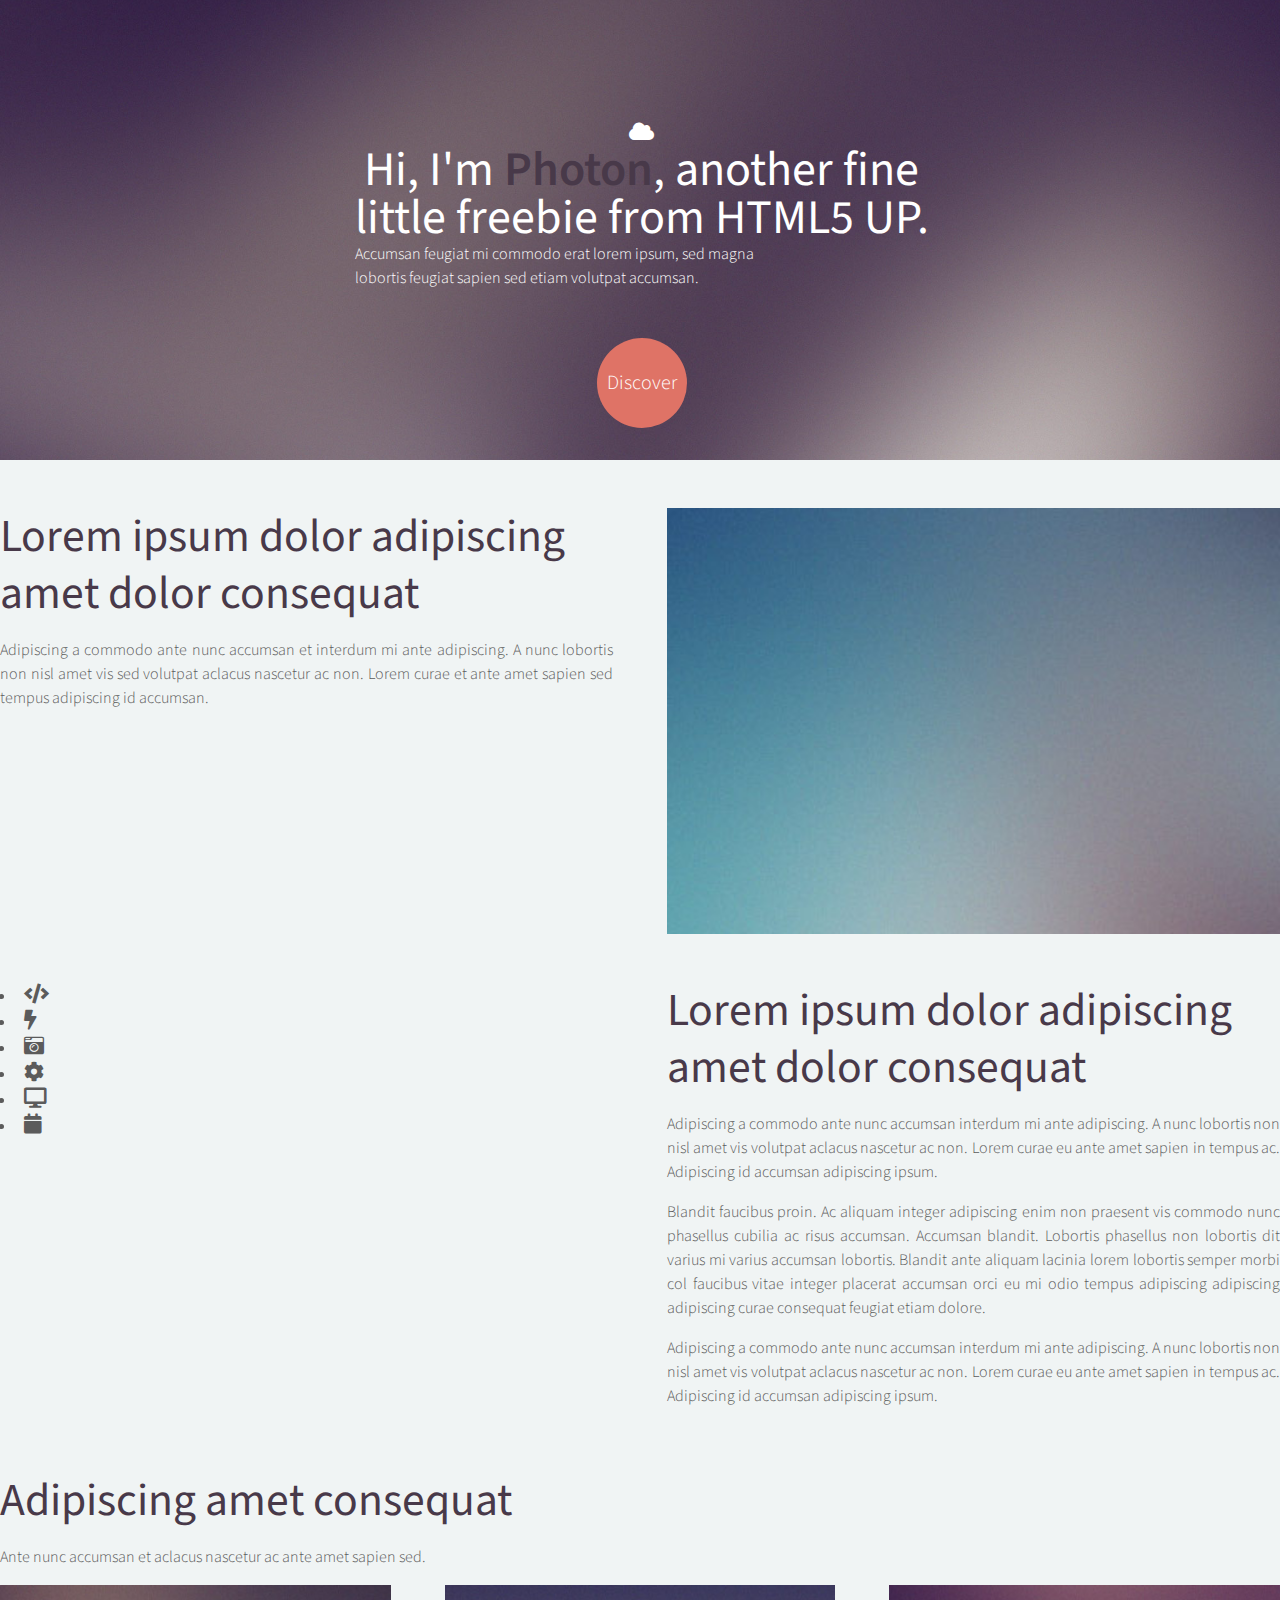
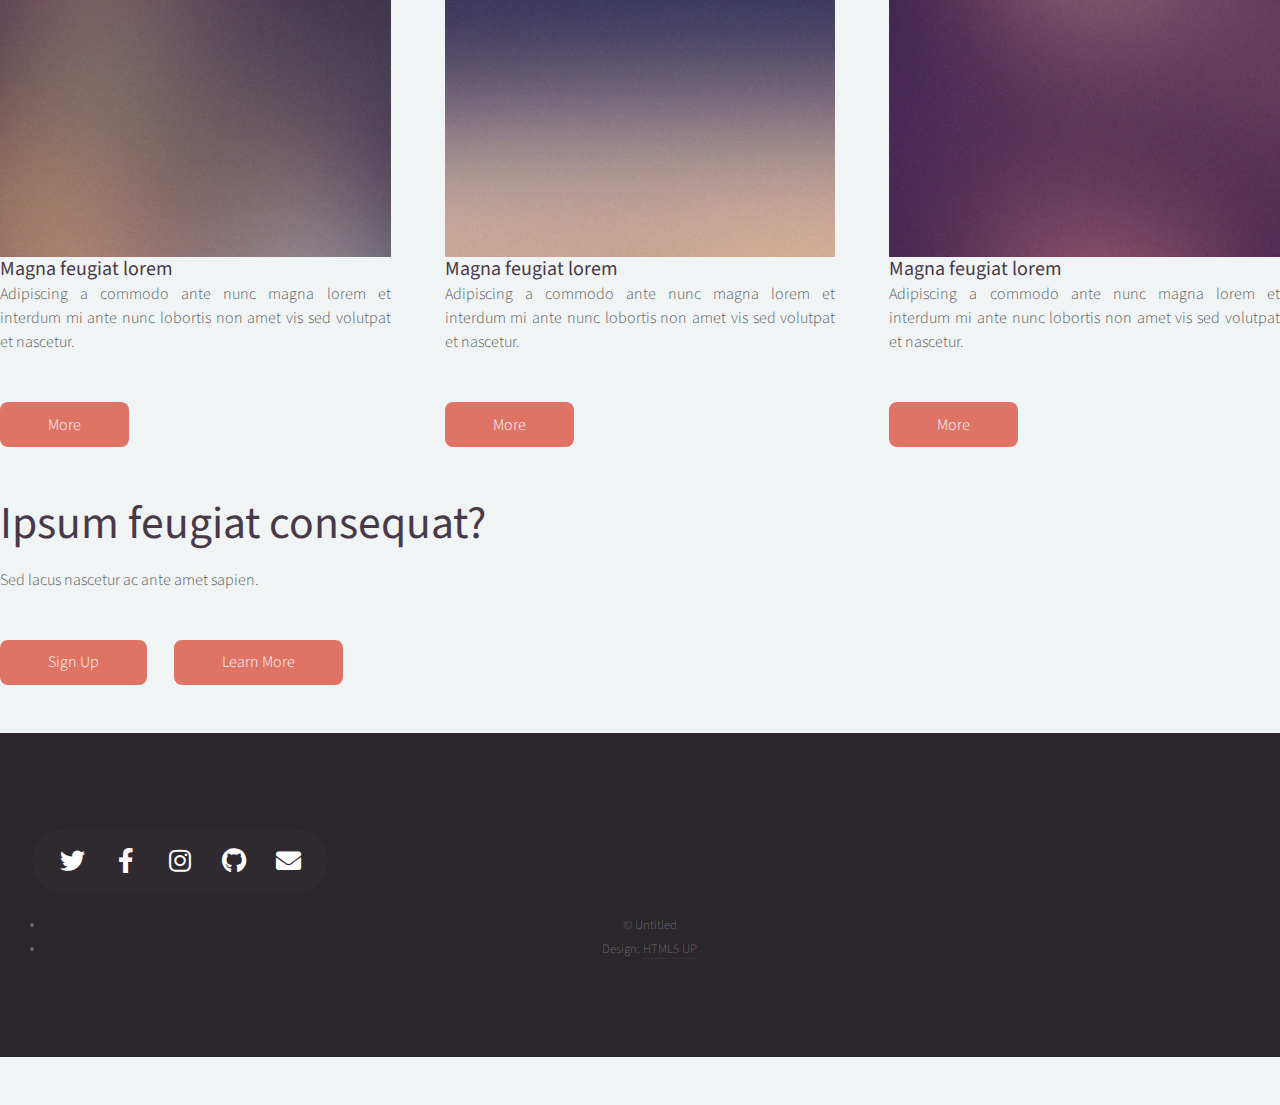
<file: index2.html>
<!DOCTYPE HTML>
<!--
	Photon by HTML5 UP
	html5up.net | @ajlkn
	Free for personal and commercial use under the CCA 3.0 license (html5up.net/license)
-->
<html>
	<head>
		<title>Photon by HTML5 UP</title>
		<meta charset="utf-8" />
		<meta name="viewport" content="width=device-width, initial-scale=1, user-scalable=no" />
		<link rel="stylesheet" href="assets/css/main.css" />
		<noscript><link rel="stylesheet" href="assets/css/noscript.css" /></noscript>
	</head>
	<body class="is-preload">

		<!-- Header -->
			<section id="header">
				<div class="inner">
					<span class="icon solid major fa-cloud"></span>
					<h1>Hi, I'm <strong>Photon</strong>, another fine<br />
					little freebie from <a href="http://html5up.net">HTML5 UP</a>.</h1>
					<p>Accumsan feugiat mi commodo erat lorem ipsum, sed magna<br />
					lobortis feugiat sapien sed etiam volutpat accumsan.</p>
					<ul class="actions special">
						<li><a href="#one" class="button scrolly">Discover</a></li>
					</ul>
				</div>
			</section>

		<!-- One -->
			<section id="one" class="main style1">
				<div class="container">
					<div class="row gtr-150">
						<div class="col-6 col-12-medium">
							<header class="major">
								<h2>Lorem ipsum dolor adipiscing<br />
								amet dolor consequat</h2>
							</header>
							<p>Adipiscing a commodo ante nunc accumsan et interdum mi ante adipiscing. A nunc lobortis non nisl amet vis sed volutpat aclacus nascetur ac non. Lorem curae et ante amet sapien sed tempus adipiscing id accumsan.</p>
						</div>
						<div class="col-6 col-12-medium imp-medium">
							<span class="image fit"><img src="images/pic01.jpg" alt="" /></span>
						</div>
					</div>
				</div>
			</section>

		<!-- Two -->
			<section id="two" class="main style2">
				<div class="container">
					<div class="row gtr-150">
						<div class="col-6 col-12-medium">
							<ul class="major-icons">
								<li><span class="icon solid style1 major fa-code"></span></li>
								<li><span class="icon solid style2 major fa-bolt"></span></li>
								<li><span class="icon solid style3 major fa-camera-retro"></span></li>
								<li><span class="icon solid style4 major fa-cog"></span></li>
								<li><span class="icon solid style5 major fa-desktop"></span></li>
								<li><span class="icon solid style6 major fa-calendar"></span></li>
							</ul>
						</div>
						<div class="col-6 col-12-medium">
							<header class="major">
								<h2>Lorem ipsum dolor adipiscing<br />
								amet dolor consequat</h2>
							</header>
							<p>Adipiscing a commodo ante nunc accumsan interdum mi ante adipiscing. A nunc lobortis non nisl amet vis volutpat aclacus nascetur ac non. Lorem curae eu ante amet sapien in tempus ac. Adipiscing id accumsan adipiscing ipsum.</p>
							<p>Blandit faucibus proin. Ac aliquam integer adipiscing enim non praesent vis commodo nunc phasellus cubilia ac risus accumsan. Accumsan blandit. Lobortis phasellus non lobortis dit varius mi varius accumsan lobortis. Blandit ante aliquam lacinia lorem lobortis semper morbi col faucibus vitae integer placerat accumsan orci eu mi odio tempus adipiscing adipiscing adipiscing curae consequat feugiat etiam dolore.</p>
							<p>Adipiscing a commodo ante nunc accumsan interdum mi ante adipiscing. A nunc lobortis non nisl amet vis volutpat aclacus nascetur ac non. Lorem curae eu ante amet sapien in tempus ac. Adipiscing id accumsan adipiscing ipsum.</p>
						</div>
					</div>
				</div>
			</section>

		<!-- Three -->
			<section id="three" class="main style1 special">
				<div class="container">
					<header class="major">
						<h2>Adipiscing amet consequat</h2>
					</header>
					<p>Ante nunc accumsan et aclacus nascetur ac ante amet sapien sed.</p>
					<div class="row gtr-150">
						<div class="col-4 col-12-medium">
							<span class="image fit"><img src="images/pic02.jpg" alt="" /></span>
							<h3>Magna feugiat lorem</h3>
							<p>Adipiscing a commodo ante nunc magna lorem et interdum mi ante nunc lobortis non amet vis sed volutpat et nascetur.</p>
							<ul class="actions special">
								<li><a href="#" class="button">More</a></li>
							</ul>
						</div>
						<div class="col-4 col-12-medium">
							<span class="image fit"><img src="images/pic03.jpg" alt="" /></span>
							<h3>Magna feugiat lorem</h3>
							<p>Adipiscing a commodo ante nunc magna lorem et interdum mi ante nunc lobortis non amet vis sed volutpat et nascetur.</p>
							<ul class="actions special">
								<li><a href="#" class="button">More</a></li>
							</ul>
						</div>
						<div class="col-4 col-12-medium">
							<span class="image fit"><img src="images/pic04.jpg" alt="" /></span>
							<h3>Magna feugiat lorem</h3>
							<p>Adipiscing a commodo ante nunc magna lorem et interdum mi ante nunc lobortis non amet vis sed volutpat et nascetur.</p>
							<ul class="actions special">
								<li><a href="#" class="button">More</a></li>
							</ul>
						</div>
					</div>
				</div>
			</section>

		<!-- Four -->
			<section id="four" class="main style2 special">
				<div class="container">
					<header class="major">
						<h2>Ipsum feugiat consequat?</h2>
					</header>
					<p>Sed lacus nascetur ac ante amet sapien.</p>
					<ul class="actions special">
						<li><a href="#" class="button wide primary">Sign Up</a></li>
						<li><a href="#" class="button wide">Learn More</a></li>
					</ul>
				</div>
			</section>

		<!-- Five -->
		<!--
			<section id="five" class="main style1">
				<div class="container">
					<header class="major special">
						<h2>Elements</h2>
					</header>

					<section>
						<h4>Text</h4>
						<p>This is <b>bold</b> and this is <strong>strong</strong>. This is <i>italic</i> and this is <em>emphasized</em>.
						This is <sup>superscript</sup> text and this is <sub>subscript</sub> text.
						This is <u>underlined</u> and this is code: <code>for (;;) { ... }</code>. Finally, <a href="#">this is a link</a>.</p>
						<hr />
						<header>
							<h4>Heading with a Subtitle</h4>
							<p>Lorem ipsum dolor sit amet nullam id egestas urna aliquam</p>
						</header>
						<p>Nunc lacinia ante nunc ac lobortis. Interdum adipiscing gravida odio porttitor sem non mi integer non faucibus ornare mi ut ante amet placerat aliquet. Volutpat eu sed ante lacinia sapien lorem accumsan varius montes viverra nibh in adipiscing blandit tempus accumsan.</p>
						<header>
							<h5>Heading with a Subtitle</h5>
							<p>Lorem ipsum dolor sit amet nullam id egestas urna aliquam</p>
						</header>
						<p>Nunc lacinia ante nunc ac lobortis. Interdum adipiscing gravida odio porttitor sem non mi integer non faucibus ornare mi ut ante amet placerat aliquet. Volutpat eu sed ante lacinia sapien lorem accumsan varius montes viverra nibh in adipiscing blandit tempus accumsan.</p>
						<hr />
						<h2>Heading Level 2</h2>
						<h3>Heading Level 3</h3>
						<h4>Heading Level 4</h4>
						<h5>Heading Level 5</h5>
						<h6>Heading Level 6</h6>
						<hr />
						<h5>Blockquote</h5>
						<blockquote>Fringilla nisl. Donec accumsan interdum nisi, quis tincidunt felis sagittis eget tempus euismod. Vestibulum ante ipsum primis in faucibus vestibulum. Blandit adipiscing eu felis iaculis volutpat ac adipiscing accumsan faucibus. Vestibulum ante ipsum primis in faucibus lorem ipsum dolor sit amet nullam adipiscing eu felis.</blockquote>
						<h5>Preformatted</h5>
						<pre><code>i = 0;

while (!deck.isInOrder()) {
print 'Iteration ' + i;
deck.shuffle();
i++;
}

print 'It took ' + i + ' iterations to sort the deck.';</code></pre>
					</section>

					<section>
						<h4>Lists</h4>
						<div class="row">
							<div class="col-6 col-12-medium">
								<h5>Unordered</h5>
								<ul>
									<li>Dolor pulvinar etiam.</li>
									<li>Sagittis adipiscing.</li>
									<li>Felis enim feugiat.</li>
								</ul>
								<h5>Alternate</h5>
								<ul class="alt">
									<li>Dolor pulvinar etiam.</li>
									<li>Sagittis adipiscing.</li>
									<li>Felis enim feugiat.</li>
								</ul>
							</div>
							<div class="col-6 col-12-medium">
								<h5>Ordered</h5>
								<ol>
									<li>Dolor pulvinar etiam.</li>
									<li>Etiam vel felis viverra.</li>
									<li>Felis enim feugiat.</li>
									<li>Dolor pulvinar etiam.</li>
									<li>Etiam vel felis lorem.</li>
									<li>Felis enim et feugiat.</li>
								</ol>
								<h5>Icons</h5>
								<ul class="icons">
									<li><a href="#" class="icon brands fa-twitter"><span class="label">Twitter</span></a></li>
									<li><a href="#" class="icon brands fa-facebook-f"><span class="label">Facebook</span></a></li>
									<li><a href="#" class="icon brands fa-instagram"><span class="label">Instagram</span></a></li>
									<li><a href="#" class="icon brands fa-github"><span class="label">Github</span></a></li>
								</ul>
							</div>
						</div>
						<h5>Actions</h5>
						<div class="row">
							<div class="col-6 col-12-medium">
								<ul class="actions">
									<li><a href="#" class="button primary">Default</a></li>
									<li><a href="#" class="button">Default</a></li>
								</ul>
								<ul class="actions small">
									<li><a href="#" class="button primary small">Small</a></li>
									<li><a href="#" class="button small">Small</a></li>
								</ul>
								<ul class="actions stacked">
									<li><a href="#" class="button primary">Default</a></li>
									<li><a href="#" class="button">Default</a></li>
								</ul>
								<ul class="actions stacked">
									<li><a href="#" class="button primary small">Small</a></li>
									<li><a href="#" class="button small">Small</a></li>
								</ul>
							</div>
							<div class="col-6 col-12-medium">
								<ul class="actions stacked">
									<li><a href="#" class="button primary fit">Default</a></li>
									<li><a href="#" class="button fit">Default</a></li>
								</ul>
								<ul class="actions stacked">
									<li><a href="#" class="button primary small fit">Small</a></li>
									<li><a href="#" class="button small fit">Small</a></li>
								</ul>
							</div>
						</div>
					</section>

					<section>
						<h4>Table</h4>
						<h5>Default</h5>
						<div class="table-wrapper">
							<table>
								<thead>
									<tr>
										<th>Name</th>
										<th>Description</th>
										<th>Price</th>
									</tr>
								</thead>
								<tbody>
									<tr>
										<td>Item One</td>
										<td>Ante turpis integer aliquet porttitor.</td>
										<td>29.99</td>
									</tr>
									<tr>
										<td>Item Two</td>
										<td>Vis ac commodo adipiscing arcu aliquet.</td>
										<td>19.99</td>
									</tr>
									<tr>
										<td>Item Three</td>
										<td> Morbi faucibus arcu accumsan lorem.</td>
										<td>29.99</td>
									</tr>
									<tr>
										<td>Item Four</td>
										<td>Vitae integer tempus condimentum.</td>
										<td>19.99</td>
									</tr>
									<tr>
										<td>Item Five</td>
										<td>Ante turpis integer aliquet porttitor.</td>
										<td>29.99</td>
									</tr>
								</tbody>
								<tfoot>
									<tr>
										<td colspan="2"></td>
										<td>100.00</td>
									</tr>
								</tfoot>
							</table>
						</div>

						<h5>Alternate</h5>
						<div class="table-wrapper">
							<table class="alt">
								<thead>
									<tr>
										<th>Name</th>
										<th>Description</th>
										<th>Price</th>
									</tr>
								</thead>
								<tbody>
									<tr>
										<td>Item One</td>
										<td>Ante turpis integer aliquet porttitor.</td>
										<td>29.99</td>
									</tr>
									<tr>
										<td>Item Two</td>
										<td>Vis ac commodo adipiscing arcu aliquet.</td>
										<td>19.99</td>
									</tr>
									<tr>
										<td>Item Three</td>
										<td> Morbi faucibus arcu accumsan lorem.</td>
										<td>29.99</td>
									</tr>
									<tr>
										<td>Item Four</td>
										<td>Vitae integer tempus condimentum.</td>
										<td>19.99</td>
									</tr>
									<tr>
										<td>Item Five</td>
										<td>Ante turpis integer aliquet porttitor.</td>
										<td>29.99</td>
									</tr>
								</tbody>
								<tfoot>
									<tr>
										<td colspan="2"></td>
										<td>100.00</td>
									</tr>
								</tfoot>
							</table>
						</div>
					</section>

					<section>
						<h4>Buttons</h4>
						<ul class="actions">
							<li><a href="#" class="button primary">Primary</a></li>
							<li><a href="#" class="button">Default</a></li>
						</ul>
						<ul class="actions">
							<li><a href="#" class="button large">Large</a></li>
							<li><a href="#" class="button">Default</a></li>
							<li><a href="#" class="button small">Small</a></li>
						</ul>
						<ul class="actions fit">
							<li><a href="#" class="button fit">Fit</a></li>
							<li><a href="#" class="button primary fit">Fit</a></li>
							<li><a href="#" class="button fit">Fit</a></li>
						</ul>
						<ul class="actions fit small">
							<li><a href="#" class="button primary fit small">Fit + Small</a></li>
							<li><a href="#" class="button fit small">Fit + Small</a></li>
							<li><a href="#" class="button primary fit small">Fit + Small</a></li>
						</ul>
						<ul class="actions">
							<li><a href="#" class="button primary icon solid fa-download">Icon</a></li>
							<li><a href="#" class="button icon solid fa-download">Icon</a></li>
						</ul>
						<ul class="actions">
							<li><span class="button primary disabled">Disabled</span></li>
							<li><span class="button disabled">Disabled</span></li>
						</ul>
					</section>

					<section>
						<h4>Form</h4>
						<form method="post" action="#">
							<div class="row gtr-uniform gtr-50">
								<div class="col-6 col-12-xsmall">
									<input type="text" name="demo-name" id="demo-name" value="" placeholder="Name" />
								</div>
								<div class="col-6 col-12-xsmall">
									<input type="email" name="demo-email" id="demo-email" value="" placeholder="Email" />
								</div>
								<div class="col-12">
									<select name="demo-category" id="demo-category">
										<option value="">- Category -</option>
										<option value="1">Manufacturing</option>
										<option value="1">Shipping</option>
										<option value="1">Administration</option>
										<option value="1">Human Resources</option>
									</select>
								</div>
								<div class="col-4 col-12-small">
									<input type="radio" id="demo-priority-low" name="demo-priority" checked>
									<label for="demo-priority-low">Low</label>
								</div>
								<div class="col-4 col-12-small">
									<input type="radio" id="demo-priority-normal" name="demo-priority">
									<label for="demo-priority-normal">Normal</label>
								</div>
								<div class="col-4 col-12-small">
									<input type="radio" id="demo-priority-high" name="demo-priority">
									<label for="demo-priority-high">High</label>
								</div>
								<div class="col-6 col-12-small">
									<input type="checkbox" id="demo-copy" name="demo-copy">
									<label for="demo-copy">Email me a copy</label>
								</div>
								<div class="col-6 col-12-small">
									<input type="checkbox" id="demo-human" name="demo-human" checked>
									<label for="demo-human">Not a robot</label>
								</div>
								<div class="col-12">
									<textarea name="demo-message" id="demo-message" placeholder="Enter your message" rows="6"></textarea>
								</div>
								<div class="col-12">
									<ul class="actions">
										<li><input type="submit" value="Send Message" class="primary" /></li>
										<li><input type="reset" value="Reset" /></li>
									</ul>
								</div>
							</div>
						</form>
					</section>

					<section>
						<h4>Image</h4>
						<h5>Fit</h5>
						<div class="box alt">
							<div class="row gtr-uniform gtr-50">
								<div class="col-12"><span class="image fit"><img src="images/pic06.jpg" alt="" /></span></div>
								<div class="col-4"><span class="image fit"><img src="images/pic02.jpg" alt="" /></span></div>
								<div class="col-4"><span class="image fit"><img src="images/pic03.jpg" alt="" /></span></div>
								<div class="col-4"><span class="image fit"><img src="images/pic04.jpg" alt="" /></span></div>
								<div class="col-4"><span class="image fit"><img src="images/pic03.jpg" alt="" /></span></div>
								<div class="col-4"><span class="image fit"><img src="images/pic04.jpg" alt="" /></span></div>
								<div class="col-4"><span class="image fit"><img src="images/pic02.jpg" alt="" /></span></div>
								<div class="col-4"><span class="image fit"><img src="images/pic04.jpg" alt="" /></span></div>
								<div class="col-4"><span class="image fit"><img src="images/pic02.jpg" alt="" /></span></div>
								<div class="col-4"><span class="image fit"><img src="images/pic03.jpg" alt="" /></span></div>
							</div>
						</div>
						<h5>Left &amp; Right</h5>
						<p><span class="image left"><img src="images/pic05.jpg" alt="" /></span>Fringilla nisl. Donec accumsan interdum nisi, quis tincidunt felis sagittis eget. tempus euismod. Vestibulum ante ipsum primis in faucibus vestibulum. Blandit adipiscing eu felis iaculis volutpat ac adipiscing accumsan eu faucibus. Integer ac pellentesque praesent tincidunt felis sagittis eget. tempus euismod. Vestibulum ante ipsum primis in faucibus vestibulum. Blandit adipiscing eu felis iaculis volutpat ac adipiscing accumsan eu faucibus. Integer ac pellentesque praesent. Donec accumsan interdum nisi, quis tincidunt felis sagittis eget. tempus euismod. Vestibulum ante ipsum primis in faucibus vestibulum. Blandit adipiscing eu felis iaculis volutpat ac adipiscing accumsan eu faucibus. Integer ac pellentesque praesent tincidunt felis sagittis eget. tempus euismod. Vestibulum ante ipsum primis in faucibus vestibulum. Blandit adipiscing eu felis iaculis volutpat ac adipiscing accumsan eu faucibus. Integer ac pellentesque praesent. Blandit adipiscing eu felis iaculis volutpat ac adipiscing accumsan eu faucibus. Integer ac pellentesque praesent tincidunt felis sagittis eget. tempus euismod. Vestibulum ante ipsum primis in faucibus vestibulum. Blandit adipiscing eu felis iaculis volutpat ac adipiscing accumsan eu faucibus. Integer ac pellentesque praesent.</p>
						<p><span class="image right"><img src="images/pic05.jpg" alt="" /></span>Fringilla nisl. Donec accumsan interdum nisi, quis tincidunt felis sagittis eget. tempus euismod. Vestibulum ante ipsum primis in faucibus vestibulum. Blandit adipiscing eu felis iaculis volutpat ac adipiscing accumsan eu faucibus. Integer ac pellentesque praesent tincidunt felis sagittis eget. tempus euismod. Vestibulum ante ipsum primis in faucibus vestibulum. Blandit adipiscing eu felis iaculis volutpat ac adipiscing accumsan eu faucibus. Integer ac pellentesque praesent. Donec accumsan interdum nisi, quis tincidunt felis sagittis eget. tempus euismod. Vestibulum ante ipsum primis in faucibus vestibulum. Blandit adipiscing eu felis iaculis volutpat ac adipiscing accumsan eu faucibus. Integer ac pellentesque praesent tincidunt felis sagittis eget. tempus euismod. Vestibulum ante ipsum primis in faucibus vestibulum. Blandit adipiscing eu felis iaculis volutpat ac adipiscing accumsan eu faucibus. Integer ac pellentesque praesent. Blandit adipiscing eu felis iaculis volutpat ac adipiscing accumsan eu faucibus. Integer ac pellentesque praesent tincidunt felis sagittis eget. tempus euismod. Vestibulum ante ipsum primis in faucibus vestibulum. Blandit adipiscing eu felis iaculis volutpat ac adipiscing accumsan eu faucibus. Integer ac pellentesque praesent.</p>
					</section>

				</div>
			</section>
		-->

		<!-- Footer -->
			<section id="footer">
				<ul class="icons">
					<li><a href="#" class="icon brands alt fa-twitter"><span class="label">Twitter</span></a></li>
					<li><a href="#" class="icon brands alt fa-facebook-f"><span class="label">Facebook</span></a></li>
					<li><a href="#" class="icon brands alt fa-instagram"><span class="label">Instagram</span></a></li>
					<li><a href="#" class="icon brands alt fa-github"><span class="label">GitHub</span></a></li>
					<li><a href="#" class="icon solid alt fa-envelope"><span class="label">Email</span></a></li>
				</ul>
				<ul class="copyright">
					<li>&copy; Untitled</li><li>Design: <a href="http://html5up.net">HTML5 UP</a></li>
				</ul>
			</section>

		<!-- Scripts -->
			<script src="assets/js/jquery.min.js"></script>
			<script src="assets/js/jquery.scrolly.min.js"></script>
			<script src="assets/js/browser.min.js"></script>
			<script src="assets/js/breakpoints.min.js"></script>
			<script src="assets/js/util.js"></script>
			<script src="assets/js/main.js"></script>

	</body>
</html>
</file>
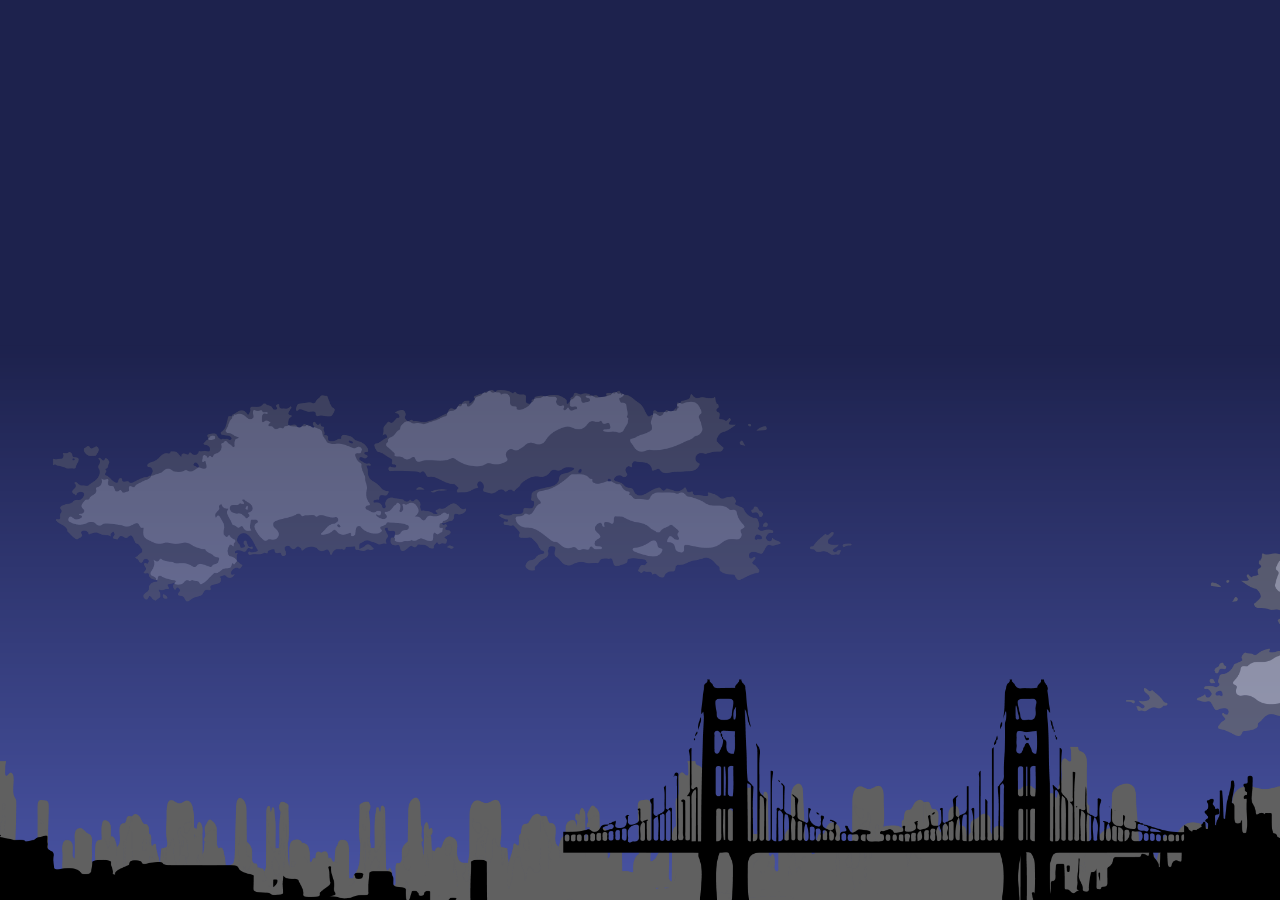
<file: parallax.html>
<!DOCTYPE html>
<html>
    
<head>
    <title>Helios by HTML5 UP</title>
    <meta charset="utf-8" />
    <meta name="viewport" content="width=device-width, initial-scale=1, user-scalable=no" />
    <link rel="stylesheet" href="assets/css/main.css" />
    <noscript><link rel="stylesheet" href="assets/css/noscript.css" /></noscript>
    <link rel="stylesheet" href="/parrallax.css">
</head>


    
				
<div class="parallax">
    <div class="parallax__layer parallax__layer__0">
        <img src="/images/OTL_website_splash_test_05.png" height="555">
    </div>
    <div class="parallax__layer parallax__layer__1">
        <img src="/images/OTL_website_splash_test_04.png" height="555">
    </div>
    <div class="parallax__layer parallax__layer__2">
        <img src="/images/OTL_website_splash_test_03.png" height="555">
    </div>
    <div class="parallax__layer parallax__layer__3">
        <img src="/images/OTL_website_splash_test_02.png" height="555">
    </div>
    <div class="parallax__layer parallax__layer__4">
        <img src="/images/OTL_website_splash_test_01.png" height="555">
    </div>
    <div class="parallax__cover"></div>
    
    
    
</div>

    
</html>
</file>
<file: assets/css/noscript.css>
/*
	Helios by HTML5 UP
	html5up.net | @ajlkn
	Free for personal and commercial use under the CCA 3.0 license (html5up.net/license)
*/

/* Carousel */

	.carousel {
		overflow-x: auto;
	}

/* Header */

	body.homepage.is-preload #header:after {
		opacity: 0;
	}
</file>
<file: parrallax.css>
* {
  box-sizing: border-box;
}

html,
body {
  background-color: #1d224d;
}

.parallax {
  perspective: 100px;
  height: 100vh;

  top: 0;
  left: 0;
  right: 0; 
  bottom: 0;
  /*margin-left: -1500px;*/
    z-index: -11;
    
      overflow-x: hidden;
    overflow-y: initial;
  position: fixed;
    
    

}

.parallax__layer {
  position: absolute;
  top: 0;
  right: 0;
  bottom: 0;
  left: 0;
    
}
.parallax__layer img {
  display: block;
  position: absolute;
  bottom: 0;

}

.parallax__cover {
  background: #000000;
  display: block;
  position: absolute;
  top: 100%;
  left: 0;
  right: 0;
  height: 2000px;
}

.parallax__layer__0 {
    
  transform: translateZ(-200px) scale(3);
}

.parallax__layer__1 {
    
  transform: translateZ(-150px) scale(2.5);
}

.parallax__layer__2 {
  transform: translateZ(-100px) scale(2);
}

.parallax__layer__3 {
  transform: translateZ(-50px) scale(1.5);
}

.parallax__layer__4 {
  transform: translateZ(0px) scale(1);
}

.videoparent {
	width: 100%;
	margin: 50px auto 120px;
    max-width: 900px;
	padding-left: 30px;
	padding-right: 30px;
}


.videocontain {
	position: relative;
	padding-bottom: 56.1%;
	height: 0;
	overflow: hidden;
    
}

.videocontain iframe {
	position: absolute;
	top: 0;
	left: 0;
	width: 100%;
	height: 100%;
}
</file>
<file: assets/css/main.css>
@import url("https://fonts.googleapis.com/css?family=Source+Sans+Pro:300,300italic,400,400italic,600");
@import url("fontawesome-all.min.css");

/*
	Helios by HTML5 UP
	html5up.net | @ajlkn
	Free for personal and commercial use under the CCA 3.0 license (html5up.net/license)
*/

html, body, div, span, applet, object,
iframe, h1, h2, h3, h4, h5, h6, p, blockquote,
pre, a, abbr, acronym, address, big, cite,
code, del, dfn, em, img, ins, kbd, q, s, samp,
small, strike, strong, sub, sup, tt, var, b,
u, i, center, dl, dt, dd, ol, ul, li, fieldset,
form, label, legend, table, caption, tbody,
tfoot, thead, tr, th, td, article, aside,
canvas, details, embed, figure, figcaption,
footer, header, hgroup, menu, nav, output, ruby,
section, summary, time, mark, audio, video {
	margin: 0;
	padding: 0;
	border: 0;
	font-size: 100%;
	font: inherit;
	vertical-align: baseline;}

article, aside, details, figcaption, figure,
footer, header, hgroup, menu, nav, section {
	display: block;}

body {
	line-height: 1;
}

ol, ul {
	list-style: none;
}

blockquote, q {
	quotes: none;
}

	blockquote:before, blockquote:after, q:before, q:after {
		content: '';
		content: none;
	}

table {
	border-collapse: collapse;
	border-spacing: 0;
}

body {
	-webkit-text-size-adjust: none;
}

mark {
	background-color: transparent;
	color: inherit;
}

input::-moz-focus-inner {
	border: 0;
	padding: 0;
}

input, select, textarea {
	-moz-appearance: none;
	-webkit-appearance: none;
	-ms-appearance: none;
	appearance: none;
}

/* Basic */

	html {
		box-sizing: border-box;
	}

	*, *:before, *:after {
		box-sizing: inherit;
	}

	body {
		background: #f0f4f4;
		color: #5b5b5b;
		font-size: 15pt;
		line-height: 1.85em;
		font-family: 'Source Sans Pro', sans-serif;
		font-weight: 300;
	}

		body.is-preload *, body.is-preload *:before, body.is-preload *:after {
			-moz-animation: none !important;
			-webkit-animation: none !important;
			-ms-animation: none !important;
			animation: none !important;
			-moz-transition: none !important;
			-webkit-transition: none !important;
			-ms-transition: none !important;
			transition: none !important;
		}

	input, textarea, select {
		font-size: 15pt;
		line-height: 1.85em;
		font-family: 'Source Sans Pro', sans-serif;
		font-weight: 300;
	}

	h1, h2, h3, h4, h5, h6 {
		font-weight: 400;
		color: #483949;
		line-height: 1.25em;
	}

	h1 a, h2 a, h3 a, h4 a, h5 a, h6 a {
		color: inherit;
		text-decoration: none;
		border-bottom-color: transparent;
	}

	h1 strong, h2 strong, h3 strong, h4 strong, h5 strong, h6 strong {
		font-weight: 600;
	}

	h2 {
		font-size: 2.85em;
	}

	h3 {
		font-size: 1.25em;
	}

	h4 {
		font-size: 1em;
		margin: 0 0 0.25em 0;
	}

	strong, b {
		font-weight: 400;
		color: #483949;
	}

	em, i {
		font-style: italic;
	}

	a {
		color: inherit;
		border-bottom: solid 1px rgba(128, 128, 128, 0.15);
		text-decoration: none;
		-moz-transition: background-color 0.35s ease-in-out, color 0.35s ease-in-out, border-bottom-color 0.35s ease-in-out;
		-webkit-transition: background-color 0.35s ease-in-out, color 0.35s ease-in-out, border-bottom-color 0.35s ease-in-out;
		-ms-transition: background-color 0.35s ease-in-out, color 0.35s ease-in-out, border-bottom-color 0.35s ease-in-out;
		transition: background-color 0.35s ease-in-out, color 0.35s ease-in-out, border-bottom-color 0.35s ease-in-out;
	}

		a:hover {
			color: #ef8376;
			border-bottom-color: transparent;
		}

	sub {
		position: relative;
		top: 0.5em;
		font-size: 0.8em;
	}

	sup {
		position: relative;
		top: -0.5em;
		font-size: 0.8em;
	}

	blockquote {
		border-left: solid 0.5em #ddd;
		padding: 1em 0 1em 2em;
		font-style: italic;
	}

	p, ul, ol, dl, table {
		margin-bottom: 1em;
	}

	p {
		text-align: justify;
	}

	br.clear {
		clear: both;
	}

	hr {
		position: relative;
		display: block;
		border: 0;
		top: 4.5em;
		margin-bottom: 9em;
		height: 6px;
		border-top: solid 1px rgba(128, 128, 128, 0.2);
		border-bottom: solid 1px rgba(128, 128, 128, 0.2);
	}

		hr:before, hr:after {
			content: '';
			position: absolute;
			top: -8px;
			display: block;
			width: 1px;
			height: 21px;
			background: rgba(128, 128, 128, 0.2);
		}

		hr:before {
			left: -1px;
		}

		hr:after {
			right: -1px;
		}

	.timestamp {
		color: rgba(128, 128, 128, 0.75);
		font-size: 0.8em;
	}

/* Container */

	.container {
		margin: 0 auto;
		max-width: 100%;
		width: 1400px;
	}

		@media screen and (max-width: 1680px) {

			.container {
				width: 1200px;
			}

		}

		@media screen and (max-width: 1280px) {

			.container {
				width: 100%;
			}

		}

		@media screen and (max-width: 960px) {

			.container {
				width: 100%;
			}

		}

		@media screen and (max-width: 840px) {

			.container {
				width: 100%;
			}

		}

		@media screen and (max-width: 736px) {

			.container {
				width: 100%;
			}

		}

/* Row */

	.row {
		display: flex;
		flex-wrap: wrap;
		box-sizing: border-box;
		align-items: stretch;
	}

		.row > * {
			box-sizing: border-box;
		}

		.row.gtr-uniform > * > :last-child {
			margin-bottom: 0;
		}

		.row.aln-left {
			justify-content: flex-start;
		}

		.row.aln-center {
			justify-content: center;
		}

		.row.aln-right {
			justify-content: flex-end;
		}

		.row.aln-top {
			align-items: flex-start;
		}

		.row.aln-middle {
			align-items: center;
		}

		.row.aln-bottom {
			align-items: flex-end;
		}

		.row > .imp {
			order: -1;
		}

		.row > .col-1 {
			width: 8.33333%;
		}

		.row > .off-1 {
			margin-left: 8.33333%;
		}

		.row > .col-2 {
			width: 16.66667%;
		}

		.row > .off-2 {
			margin-left: 16.66667%;
		}

		.row > .col-3 {
			width: 25%;
		}

		.row > .off-3 {
			margin-left: 25%;
		}

		.row > .col-4 {
			width: 33.33333%;
		}

		.row > .off-4 {
			margin-left: 33.33333%;
		}

		.row > .col-5 {
			width: 41.66667%;
		}

		.row > .off-5 {
			margin-left: 41.66667%;
		}

		.row > .col-6 {
			width: 50%;
		}

		.row > .off-6 {
			margin-left: 50%;
		}

		.row > .col-7 {
			width: 58.33333%;
		}

		.row > .off-7 {
			margin-left: 58.33333%;
		}

		.row > .col-8 {
			width: 66.66667%;
		}

		.row > .off-8 {
			margin-left: 66.66667%;
		}

		.row > .col-9 {
			width: 75%;
		}

		.row > .off-9 {
			margin-left: 75%;
		}

		.row > .col-10 {
			width: 83.33333%;
		}

		.row > .off-10 {
			margin-left: 83.33333%;
		}

		.row > .col-11 {
			width: 91.66667%;
		}

		.row > .off-11 {
			margin-left: 91.66667%;
		}

		.row > .col-12 {
			width: 100%;
		}

		.row > .off-12 {
			margin-left: 100%;
		}

		.row.gtr-0 {
			margin-top: 0px;
			margin-left: 0px;
		}

			.row.gtr-0 > * {
				padding: 0px 0 0 0px;
			}

			.row.gtr-0.gtr-uniform {
				margin-top: 0px;
			}

				.row.gtr-0.gtr-uniform > * {
					padding-top: 0px;
				}

		.row.gtr-25 {
			margin-top: -10px;
			margin-left: -10px;
		}

			.row.gtr-25 > * {
				padding: 10px 0 0 10px;
			}

			.row.gtr-25.gtr-uniform {
				margin-top: -10px;
			}

				.row.gtr-25.gtr-uniform > * {
					padding-top: 10px;
				}

		.row.gtr-50 {
			margin-top: -20px;
			margin-left: -20px;
		}

			.row.gtr-50 > * {
				padding: 20px 0 0 20px;
			}

			.row.gtr-50.gtr-uniform {
				margin-top: -20px;
			}

				.row.gtr-50.gtr-uniform > * {
					padding-top: 20px;
				}

		.row {
			margin-top: -40px;
			margin-left: -40px;
		}

			.row > * {
				padding: 40px 0 0 40px;
			}

			.row.gtr-uniform {
				margin-top: -40px;
			}

				.row.gtr-uniform > * {
					padding-top: 40px;
				}

		.row.gtr-150 {
			margin-top: -60px;
			margin-left: -60px;
		}

			.row.gtr-150 > * {
				padding: 60px 0 0 60px;
			}

			.row.gtr-150.gtr-uniform {
				margin-top: -60px;
			}

				.row.gtr-150.gtr-uniform > * {
					padding-top: 60px;
				}

		.row.gtr-200 {
			margin-top: -80px;
			margin-left: -80px;
		}

			.row.gtr-200 > * {
				padding: 80px 0 0 80px;
			}

			.row.gtr-200.gtr-uniform {
				margin-top: -80px;
			}

				.row.gtr-200.gtr-uniform > * {
					padding-top: 80px;
				}

		@media screen and (max-width: 1680px) {

			.row {
				display: flex;
				flex-wrap: wrap;
				box-sizing: border-box;
				align-items: stretch;
			}

				.row > * {
					box-sizing: border-box;
				}

				.row.gtr-uniform > * > :last-child {
					margin-bottom: 0;
				}

				.row.aln-left {
					justify-content: flex-start;
				}

				.row.aln-center {
					justify-content: center;
				}

				.row.aln-right {
					justify-content: flex-end;
				}

				.row.aln-top {
					align-items: flex-start;
				}

				.row.aln-middle {
					align-items: center;
				}

				.row.aln-bottom {
					align-items: flex-end;
				}

				.row > .imp-wide {
					order: -1;
				}

				.row > .col-1-wide {
					width: 8.33333%;
				}

				.row > .off-1-wide {
					margin-left: 8.33333%;
				}

				.row > .col-2-wide {
					width: 16.66667%;
				}

				.row > .off-2-wide {
					margin-left: 16.66667%;
				}

				.row > .col-3-wide {
					width: 25%;
				}

				.row > .off-3-wide {
					margin-left: 25%;
				}

				.row > .col-4-wide {
					width: 33.33333%;
				}

				.row > .off-4-wide {
					margin-left: 33.33333%;
				}

				.row > .col-5-wide {
					width: 41.66667%;
				}

				.row > .off-5-wide {
					margin-left: 41.66667%;
				}

				.row > .col-6-wide {
					width: 50%;
				}

				.row > .off-6-wide {
					margin-left: 50%;
				}

				.row > .col-7-wide {
					width: 58.33333%;
				}

				.row > .off-7-wide {
					margin-left: 58.33333%;
				}

				.row > .col-8-wide {
					width: 66.66667%;
				}

				.row > .off-8-wide {
					margin-left: 66.66667%;
				}

				.row > .col-9-wide {
					width: 75%;
				}

				.row > .off-9-wide {
					margin-left: 75%;
				}

				.row > .col-10-wide {
					width: 83.33333%;
				}

				.row > .off-10-wide {
					margin-left: 83.33333%;
				}

				.row > .col-11-wide {
					width: 91.66667%;
				}

				.row > .off-11-wide {
					margin-left: 91.66667%;
				}

				.row > .col-12-wide {
					width: 100%;
				}

				.row > .off-12-wide {
					margin-left: 100%;
				}

				.row.gtr-0 {
					margin-top: 0px;
					margin-left: 0px;
				}

					.row.gtr-0 > * {
						padding: 0px 0 0 0px;
					}

					.row.gtr-0.gtr-uniform {
						margin-top: 0px;
					}

						.row.gtr-0.gtr-uniform > * {
							padding-top: 0px;
						}

				.row.gtr-25 {
					margin-top: -10px;
					margin-left: -10px;
				}

					.row.gtr-25 > * {
						padding: 10px 0 0 10px;
					}

					.row.gtr-25.gtr-uniform {
						margin-top: -10px;
					}

						.row.gtr-25.gtr-uniform > * {
							padding-top: 10px;
						}

				.row.gtr-50 {
					margin-top: -20px;
					margin-left: -20px;
				}

					.row.gtr-50 > * {
						padding: 20px 0 0 20px;
					}

					.row.gtr-50.gtr-uniform {
						margin-top: -20px;
					}

						.row.gtr-50.gtr-uniform > * {
							padding-top: 20px;
						}

				.row {
					margin-top: -40px;
					margin-left: -40px;
				}

					.row > * {
						padding: 40px 0 0 40px;
					}

					.row.gtr-uniform {
						margin-top: -40px;
					}

						.row.gtr-uniform > * {
							padding-top: 40px;
						}

				.row.gtr-150 {
					margin-top: -60px;
					margin-left: -60px;
				}

					.row.gtr-150 > * {
						padding: 60px 0 0 60px;
					}

					.row.gtr-150.gtr-uniform {
						margin-top: -60px;
					}

						.row.gtr-150.gtr-uniform > * {
							padding-top: 60px;
						}

				.row.gtr-200 {
					margin-top: -80px;
					margin-left: -80px;
				}

					.row.gtr-200 > * {
						padding: 80px 0 0 80px;
					}

					.row.gtr-200.gtr-uniform {
						margin-top: -80px;
					}

						.row.gtr-200.gtr-uniform > * {
							padding-top: 80px;
						}

		}

		@media screen and (max-width: 1280px) {

			.row {
				display: flex;
				flex-wrap: wrap;
				box-sizing: border-box;
				align-items: stretch;
			}

				.row > * {
					box-sizing: border-box;
				}

				.row.gtr-uniform > * > :last-child {
					margin-bottom: 0;
				}

				.row.aln-left {
					justify-content: flex-start;
				}

				.row.aln-center {
					justify-content: center;
				}

				.row.aln-right {
					justify-content: flex-end;
				}

				.row.aln-top {
					align-items: flex-start;
				}

				.row.aln-middle {
					align-items: center;
				}

				.row.aln-bottom {
					align-items: flex-end;
				}

				.row > .imp-normal {
					order: -1;
				}

				.row > .col-1-normal {
					width: 8.33333%;
				}

				.row > .off-1-normal {
					margin-left: 8.33333%;
				}

				.row > .col-2-normal {
					width: 16.66667%;
				}

				.row > .off-2-normal {
					margin-left: 16.66667%;
				}

				.row > .col-3-normal {
					width: 25%;
				}

				.row > .off-3-normal {
					margin-left: 25%;
				}

				.row > .col-4-normal {
					width: 33.33333%;
				}

				.row > .off-4-normal {
					margin-left: 33.33333%;
				}

				.row > .col-5-normal {
					width: 41.66667%;
				}

				.row > .off-5-normal {
					margin-left: 41.66667%;
				}

				.row > .col-6-normal {
					width: 50%;
				}

				.row > .off-6-normal {
					margin-left: 50%;
				}

				.row > .col-7-normal {
					width: 58.33333%;
				}

				.row > .off-7-normal {
					margin-left: 58.33333%;
				}

				.row > .col-8-normal {
					width: 66.66667%;
				}

				.row > .off-8-normal {
					margin-left: 66.66667%;
				}

				.row > .col-9-normal {
					width: 75%;
				}

				.row > .off-9-normal {
					margin-left: 75%;
				}

				.row > .col-10-normal {
					width: 83.33333%;
				}

				.row > .off-10-normal {
					margin-left: 83.33333%;
				}

				.row > .col-11-normal {
					width: 91.66667%;
				}

				.row > .off-11-normal {
					margin-left: 91.66667%;
				}

				.row > .col-12-normal {
					width: 100%;
				}

				.row > .off-12-normal {
					margin-left: 100%;
				}

				.row.gtr-0 {
					margin-top: 0px;
					margin-left: 0px;
				}

					.row.gtr-0 > * {
						padding: 0px 0 0 0px;
					}

					.row.gtr-0.gtr-uniform {
						margin-top: 0px;
					}

						.row.gtr-0.gtr-uniform > * {
							padding-top: 0px;
						}

				.row.gtr-25 {
					margin-top: -9px;
					margin-left: -9px;
				}

					.row.gtr-25 > * {
						padding: 9px 0 0 9px;
					}

					.row.gtr-25.gtr-uniform {
						margin-top: -9px;
					}

						.row.gtr-25.gtr-uniform > * {
							padding-top: 9px;
						}

				.row.gtr-50 {
					margin-top: -18px;
					margin-left: -18px;
				}

					.row.gtr-50 > * {
						padding: 18px 0 0 18px;
					}

					.row.gtr-50.gtr-uniform {
						margin-top: -18px;
					}

						.row.gtr-50.gtr-uniform > * {
							padding-top: 18px;
						}

				.row {
					margin-top: -36px;
					margin-left: -36px;
				}

					.row > * {
						padding: 36px 0 0 36px;
					}

					.row.gtr-uniform {
						margin-top: -36px;
					}

						.row.gtr-uniform > * {
							padding-top: 36px;
						}

				.row.gtr-150 {
					margin-top: -54px;
					margin-left: -54px;
				}

					.row.gtr-150 > * {
						padding: 54px 0 0 54px;
					}

					.row.gtr-150.gtr-uniform {
						margin-top: -54px;
					}

						.row.gtr-150.gtr-uniform > * {
							padding-top: 54px;
						}

				.row.gtr-200 {
					margin-top: -72px;
					margin-left: -72px;
				}

					.row.gtr-200 > * {
						padding: 72px 0 0 72px;
					}

					.row.gtr-200.gtr-uniform {
						margin-top: -72px;
					}

						.row.gtr-200.gtr-uniform > * {
							padding-top: 72px;
						}

		}

		@media screen and (max-width: 960px) {

			.row {
				display: flex;
				flex-wrap: wrap;
				box-sizing: border-box;
				align-items: stretch;
			}

				.row > * {
					box-sizing: border-box;
				}

				.row.gtr-uniform > * > :last-child {
					margin-bottom: 0;
				}

				.row.aln-left {
					justify-content: flex-start;
				}

				.row.aln-center {
					justify-content: center;
				}

				.row.aln-right {
					justify-content: flex-end;
				}

				.row.aln-top {
					align-items: flex-start;
				}

				.row.aln-middle {
					align-items: center;
				}

				.row.aln-bottom {
					align-items: flex-end;
				}

				.row > .imp-narrow {
					order: -1;
				}

				.row > .col-1-narrow {
					width: 8.33333%;
				}

				.row > .off-1-narrow {
					margin-left: 8.33333%;
				}

				.row > .col-2-narrow {
					width: 16.66667%;
				}

				.row > .off-2-narrow {
					margin-left: 16.66667%;
				}

				.row > .col-3-narrow {
					width: 25%;
				}

				.row > .off-3-narrow {
					margin-left: 25%;
				}

				.row > .col-4-narrow {
					width: 33.33333%;
				}

				.row > .off-4-narrow {
					margin-left: 33.33333%;
				}

				.row > .col-5-narrow {
					width: 41.66667%;
				}

				.row > .off-5-narrow {
					margin-left: 41.66667%;
				}

				.row > .col-6-narrow {
					width: 50%;
				}

				.row > .off-6-narrow {
					margin-left: 50%;
				}

				.row > .col-7-narrow {
					width: 58.33333%;
				}

				.row > .off-7-narrow {
					margin-left: 58.33333%;
				}

				.row > .col-8-narrow {
					width: 66.66667%;
				}

				.row > .off-8-narrow {
					margin-left: 66.66667%;
				}

				.row > .col-9-narrow {
					width: 75%;
				}

				.row > .off-9-narrow {
					margin-left: 75%;
				}

				.row > .col-10-narrow {
					width: 83.33333%;
				}

				.row > .off-10-narrow {
					margin-left: 83.33333%;
				}

				.row > .col-11-narrow {
					width: 91.66667%;
				}

				.row > .off-11-narrow {
					margin-left: 91.66667%;
				}

				.row > .col-12-narrow {
					width: 100%;
				}

				.row > .off-12-narrow {
					margin-left: 100%;
				}

				.row.gtr-0 {
					margin-top: 0px;
					margin-left: 0px;
				}

					.row.gtr-0 > * {
						padding: 0px 0 0 0px;
					}

					.row.gtr-0.gtr-uniform {
						margin-top: 0px;
					}

						.row.gtr-0.gtr-uniform > * {
							padding-top: 0px;
						}

				.row.gtr-25 {
					margin-top: -8px;
					margin-left: -8px;
				}

					.row.gtr-25 > * {
						padding: 8px 0 0 8px;
					}

					.row.gtr-25.gtr-uniform {
						margin-top: -8px;
					}

						.row.gtr-25.gtr-uniform > * {
							padding-top: 8px;
						}

				.row.gtr-50 {
					margin-top: -16px;
					margin-left: -16px;
				}

					.row.gtr-50 > * {
						padding: 16px 0 0 16px;
					}

					.row.gtr-50.gtr-uniform {
						margin-top: -16px;
					}

						.row.gtr-50.gtr-uniform > * {
							padding-top: 16px;
						}

				.row {
					margin-top: -32px;
					margin-left: -32px;
				}

					.row > * {
						padding: 32px 0 0 32px;
					}

					.row.gtr-uniform {
						margin-top: -32px;
					}

						.row.gtr-uniform > * {
							padding-top: 32px;
						}

				.row.gtr-150 {
					margin-top: -48px;
					margin-left: -48px;
				}

					.row.gtr-150 > * {
						padding: 48px 0 0 48px;
					}

					.row.gtr-150.gtr-uniform {
						margin-top: -48px;
					}

						.row.gtr-150.gtr-uniform > * {
							padding-top: 48px;
						}

				.row.gtr-200 {
					margin-top: -64px;
					margin-left: -64px;
				}

					.row.gtr-200 > * {
						padding: 64px 0 0 64px;
					}

					.row.gtr-200.gtr-uniform {
						margin-top: -64px;
					}

						.row.gtr-200.gtr-uniform > * {
							padding-top: 64px;
						}

		}

		@media screen and (max-width: 840px) {

			.row {
				display: flex;
				flex-wrap: wrap;
				box-sizing: border-box;
				align-items: stretch;
			}

				.row > * {
					box-sizing: border-box;
				}

				.row.gtr-uniform > * > :last-child {
					margin-bottom: 0;
				}

				.row.aln-left {
					justify-content: flex-start;
				}

				.row.aln-center {
					justify-content: center;
				}

				.row.aln-right {
					justify-content: flex-end;
				}

				.row.aln-top {
					align-items: flex-start;
				}

				.row.aln-middle {
					align-items: center;
				}

				.row.aln-bottom {
					align-items: flex-end;
				}

				.row > .imp-narrower {
					order: -1;
				}

				.row > .col-1-narrower {
					width: 8.33333%;
				}

				.row > .off-1-narrower {
					margin-left: 8.33333%;
				}

				.row > .col-2-narrower {
					width: 16.66667%;
				}

				.row > .off-2-narrower {
					margin-left: 16.66667%;
				}

				.row > .col-3-narrower {
					width: 25%;
				}

				.row > .off-3-narrower {
					margin-left: 25%;
				}

				.row > .col-4-narrower {
					width: 33.33333%;
				}

				.row > .off-4-narrower {
					margin-left: 33.33333%;
				}

				.row > .col-5-narrower {
					width: 41.66667%;
				}

				.row > .off-5-narrower {
					margin-left: 41.66667%;
				}

				.row > .col-6-narrower {
					width: 50%;
				}

				.row > .off-6-narrower {
					margin-left: 50%;
				}

				.row > .col-7-narrower {
					width: 58.33333%;
				}

				.row > .off-7-narrower {
					margin-left: 58.33333%;
				}

				.row > .col-8-narrower {
					width: 66.66667%;
				}

				.row > .off-8-narrower {
					margin-left: 66.66667%;
				}

				.row > .col-9-narrower {
					width: 75%;
				}

				.row > .off-9-narrower {
					margin-left: 75%;
				}

				.row > .col-10-narrower {
					width: 83.33333%;
				}

				.row > .off-10-narrower {
					margin-left: 83.33333%;
				}

				.row > .col-11-narrower {
					width: 91.66667%;
				}

				.row > .off-11-narrower {
					margin-left: 91.66667%;
				}

				.row > .col-12-narrower {
					width: 100%;
				}

				.row > .off-12-narrower {
					margin-left: 100%;
				}

				.row.gtr-0 {
					margin-top: 0px;
					margin-left: 0px;
				}

					.row.gtr-0 > * {
						padding: 0px 0 0 0px;
					}

					.row.gtr-0.gtr-uniform {
						margin-top: 0px;
					}

						.row.gtr-0.gtr-uniform > * {
							padding-top: 0px;
						}

				.row.gtr-25 {
					margin-top: -8px;
					margin-left: -8px;
				}

					.row.gtr-25 > * {
						padding: 8px 0 0 8px;
					}

					.row.gtr-25.gtr-uniform {
						margin-top: -8px;
					}

						.row.gtr-25.gtr-uniform > * {
							padding-top: 8px;
						}

				.row.gtr-50 {
					margin-top: -16px;
					margin-left: -16px;
				}

					.row.gtr-50 > * {
						padding: 16px 0 0 16px;
					}

					.row.gtr-50.gtr-uniform {
						margin-top: -16px;
					}

						.row.gtr-50.gtr-uniform > * {
							padding-top: 16px;
						}

				.row {
					margin-top: -32px;
					margin-left: -32px;
				}

					.row > * {
						padding: 32px 0 0 32px;
					}

					.row.gtr-uniform {
						margin-top: -32px;
					}

						.row.gtr-uniform > * {
							padding-top: 32px;
						}

				.row.gtr-150 {
					margin-top: -48px;
					margin-left: -48px;
				}

					.row.gtr-150 > * {
						padding: 48px 0 0 48px;
					}

					.row.gtr-150.gtr-uniform {
						margin-top: -48px;
					}

						.row.gtr-150.gtr-uniform > * {
							padding-top: 48px;
						}

				.row.gtr-200 {
					margin-top: -64px;
					margin-left: -64px;
				}

					.row.gtr-200 > * {
						padding: 64px 0 0 64px;
					}

					.row.gtr-200.gtr-uniform {
						margin-top: -64px;
					}

						.row.gtr-200.gtr-uniform > * {
							padding-top: 64px;
						}

		}

		@media screen and (max-width: 736px) {

			.row {
				display: flex;
				flex-wrap: wrap;
				box-sizing: border-box;
				align-items: stretch;
			}

				.row > * {
					box-sizing: border-box;
				}

				.row.gtr-uniform > * > :last-child {
					margin-bottom: 0;
				}

				.row.aln-left {
					justify-content: flex-start;
				}

				.row.aln-center {
					justify-content: center;
				}

				.row.aln-right {
					justify-content: flex-end;
				}

				.row.aln-top {
					align-items: flex-start;
				}

				.row.aln-middle {
					align-items: center;
				}

				.row.aln-bottom {
					align-items: flex-end;
				}

				.row > .imp-mobile {
					order: -1;
				}

				.row > .col-1-mobile {
					width: 8.33333%;
				}

				.row > .off-1-mobile {
					margin-left: 8.33333%;
				}

				.row > .col-2-mobile {
					width: 16.66667%;
				}

				.row > .off-2-mobile {
					margin-left: 16.66667%;
				}

				.row > .col-3-mobile {
					width: 25%;
				}

				.row > .off-3-mobile {
					margin-left: 25%;
				}

				.row > .col-4-mobile {
					width: 33.33333%;
				}

				.row > .off-4-mobile {
					margin-left: 33.33333%;
				}

				.row > .col-5-mobile {
					width: 41.66667%;
				}

				.row > .off-5-mobile {
					margin-left: 41.66667%;
				}

				.row > .col-6-mobile {
					width: 50%;
				}

				.row > .off-6-mobile {
					margin-left: 50%;
				}

				.row > .col-7-mobile {
					width: 58.33333%;
				}

				.row > .off-7-mobile {
					margin-left: 58.33333%;
				}

				.row > .col-8-mobile {
					width: 66.66667%;
				}

				.row > .off-8-mobile {
					margin-left: 66.66667%;
				}

				.row > .col-9-mobile {
					width: 75%;
				}

				.row > .off-9-mobile {
					margin-left: 75%;
				}

				.row > .col-10-mobile {
					width: 83.33333%;
				}

				.row > .off-10-mobile {
					margin-left: 83.33333%;
				}

				.row > .col-11-mobile {
					width: 91.66667%;
				}

				.row > .off-11-mobile {
					margin-left: 91.66667%;
				}

				.row > .col-12-mobile {
					width: 100%;
				}

				.row > .off-12-mobile {
					margin-left: 100%;
				}

				.row.gtr-0 {
					margin-top: 0px;
					margin-left: 0px;
				}

					.row.gtr-0 > * {
						padding: 0px 0 0 0px;
					}

					.row.gtr-0.gtr-uniform {
						margin-top: 0px;
					}

						.row.gtr-0.gtr-uniform > * {
							padding-top: 0px;
						}

				.row.gtr-25 {
					margin-top: -5px;
					margin-left: -5px;
				}

					.row.gtr-25 > * {
						padding: 5px 0 0 5px;
					}

					.row.gtr-25.gtr-uniform {
						margin-top: -5px;
					}

						.row.gtr-25.gtr-uniform > * {
							padding-top: 5px;
						}

				.row.gtr-50 {
					margin-top: -10px;
					margin-left: -10px;
				}

					.row.gtr-50 > * {
						padding: 10px 0 0 10px;
					}

					.row.gtr-50.gtr-uniform {
						margin-top: -10px;
					}

						.row.gtr-50.gtr-uniform > * {
							padding-top: 10px;
						}

				.row {
					margin-top: -20px;
					margin-left: -20px;
				}

					.row > * {
						padding: 20px 0 0 20px;
					}

					.row.gtr-uniform {
						margin-top: -20px;
					}

						.row.gtr-uniform > * {
							padding-top: 20px;
						}

				.row.gtr-150 {
					margin-top: -30px;
					margin-left: -30px;
				}

					.row.gtr-150 > * {
						padding: 30px 0 0 30px;
					}

					.row.gtr-150.gtr-uniform {
						margin-top: -30px;
					}

						.row.gtr-150.gtr-uniform > * {
							padding-top: 30px;
						}

				.row.gtr-200 {
					margin-top: -40px;
					margin-left: -40px;
				}

					.row.gtr-200 > * {
						padding: 40px 0 0 40px;
					}

					.row.gtr-200.gtr-uniform {
						margin-top: -40px;
					}

						.row.gtr-200.gtr-uniform > * {
							padding-top: 40px;
						}

		}

/* Sections/Article */

	section, article {
		margin-bottom: 3em;
	}

		section > :last-child, section:last-child, article > :last-child, article:last-child {
			margin-bottom: 0;
		}

		section.special > header, section.special > footer, article.special > header, article.special > footer {
			text-align: center;
		}

	.row > section, .row > article {
		margin-bottom: 0;
	}

	header {
		margin: 0 0 1em 0;
	}

		header > p {
			display: block;
			font-size: 1.5em;
			margin: 1em 0 2em 0;
			line-height: 1.5em;
			text-align: inherit;
		}

	footer {
		margin: 2.5em 0 0 0;
	}

/* Image */

	.image {
		position: relative;
		display: inline-block;
		border: 0;
		outline: 0;
	}

		.image img {
			display: block;
			width: 100%;
		}

		.image.fit {
			display: block;
			width: 100%;
		}

		.image.featured {
			display: block;
			width: 100%;
			margin: 0 0 4em 0;
		}

		.image.left {
			float: left;
			margin: 0 2em 2em 0;
		}

		.image.centered {
			display: block;
			margin: 0 0 2em 0;
		}

			.image.centered img {
				margin: 0 auto;
				width: auto;
			}

/* List */

	ul {
		list-style: disc;
		padding-left: 1em;
	}

		ul li {
			padding-left: 0.5em;
		}

	ol {
		list-style: decimal;
		padding-left: 1.25em;
	}

		ol li {
			padding-left: 0.25em;
		}

/* Actions */

	ul.actions {
		margin: 3em 0 0 0;
		list-style: none;
		padding-left: 0;
	}

		form ul.actions {
			margin-top: 0;
		}

		ul.actions li {
			display: inline-block;
			margin: 0 0.75em 0 0.75em;
			padding-left: 0;
		}

			ul.actions li:first-child {
				margin-left: 0;
			}

			ul.actions li:last-child {
				margin-right: 0;
			}

/* Divided */

	ul.divided {
		list-style: none;
		padding-left: 0;
	}

		ul.divided li {
			border-top: solid 1px rgba(128, 128, 128, 0.2);
			padding-top: 1.5em;
			margin-top: 1.5em;
			padding-left: 0;
		}

			ul.divided li:first-child {
				border-top: 0;
				padding-top: 0;
				margin-top: 0;
			}

/* Menu */

	ul.menu {
		height: 1em;
		line-height: 1em;
		list-style: none;
		padding-left: 0;
	}

		ul.menu li {
			display: inline-block;
			border-left: solid 1px rgba(128, 128, 128, 0.2);
			padding-left: 1.25em;
			margin-left: 1.25em;
		}

			ul.menu li:first-child {
				border-left: 0;
				padding-left: 0;
				margin-left: 0;
			}

/* Icons */

	ul.icons {
		position: relative;
		background: rgba(128, 128, 128, 0.05);
		border-radius: 4em;
		display: inline-block;
		padding: 0.35em 0.75em 0.35em 0.75em;
		font-size: 1.25em;
		cursor: default;
		list-style: none;
	}

		ul.icons li {
			display: inline-block;
			padding-left: 0;
		}

			ul.icons li a {
				display: inline-block;
				background: none;
				width: 2.5em;
				height: 2.5em;
				line-height: 2.5em;
				text-align: center;
				border-radius: 100%;
				border: 0;
				color: inherit;
			}

				ul.icons li a:hover {
					color: #ef8376;
				}

/* Form */

	form label {
		display: block;
		font-weight: 400;
		color: #483949;
		margin: 0 0 1em 0;
	}

	form input[type="text"],
	form input[type="email"],
	form input[type="password"],
	form select,
	form textarea {
		-webkit-appearance: none;
		display: block;
		border: 0;
		background: #fafafa;
		width: 100%;
		border-radius: 0.5em;
		border: solid 1px #E5E5E5;
		padding: 1em;
		-moz-transition: background-color 0.35s ease-in-out, border-color 0.35s ease-in-out;
		-webkit-transition: background-color 0.35s ease-in-out, border-color 0.35s ease-in-out;
		-ms-transition: background-color 0.35s ease-in-out, border-color 0.35s ease-in-out;
		transition: background-color 0.35s ease-in-out, border-color 0.35s ease-in-out;
	}

		form input[type="text"]:focus,
		form input[type="email"]:focus,
		form input[type="password"]:focus,
		form select:focus,
		form textarea:focus {
			background: #fff;
			border-color: #df7366;
		}

	form input[type="text"],
	form input[type="email"],
	form input[type="password"],
	form select {
		line-height: 1em;
	}

	form textarea {
		min-height: 9em;
	}

	form ::-webkit-input-placeholder {
		color: #555 !important;
	}

	form :-moz-placeholder {
		color: #555 !important;
	}

	form ::-moz-placeholder {
		color: #555 !important;
	}

	form :-ms-input-placeholder {
		color: #555 !important;
	}

	form ::-moz-focus-inner {
		border: 0;
	}

/* Table */

	table {
		width: 100%;
	}

		table.default {
			width: 100%;
		}

			table.default tbody tr {
				border-top: solid 1px #e5e5e5;
			}

				table.default tbody tr:first-child {
					border-top: 0;
				}

				table.default tbody tr:nth-child(2n+1) {
					background: #fafafa;
				}

			table.default td {
				padding: 0.5em 1em 0.5em 1em;
			}

			table.default th {
				text-align: left;
				font-weight: 400;
				padding: 0.5em 1em 0.5em 1em;
			}

			table.default thead {
				border-bottom: solid 2px #e5e5e5;
			}

			table.default tfoot {
				border-top: solid 2px #e5e5e5;
			}

/* Button */

	input[type="button"],
	input[type="submit"],
	input[type="reset"],
	button,
	.button {
		position: relative;
		display: inline-block;
		background: #df7366;
		color: #fff;
		text-align: center;
		border-radius: 0.5em;
		text-decoration: none;
		padding: 0.65em 3em 0.65em 3em;
		border: 0;
		cursor: pointer;
		outline: 0;
		font-weight: 300;
		-moz-transition: background-color 0.35s ease-in-out, color 0.35s ease-in-out, border-bottom-color 0.35s ease-in-out;
		-webkit-transition: background-color 0.35s ease-in-out, color 0.35s ease-in-out, border-bottom-color 0.35s ease-in-out;
		-ms-transition: background-color 0.35s ease-in-out, color 0.35s ease-in-out, border-bottom-color 0.35s ease-in-out;
		transition: background-color 0.35s ease-in-out, color 0.35s ease-in-out, border-bottom-color 0.35s ease-in-out;
	}

		input[type="button"]:hover,
		input[type="submit"]:hover,
		input[type="reset"]:hover,
		button:hover,
		.button:hover {
			color: #fff;
			background: #ef8376;
		}

		input[type="button"].alt,
		input[type="submit"].alt,
		input[type="reset"].alt,
		button.alt,
		.button.alt {
			background: #2B252C;
		}

			input[type="button"].alt:hover,
			input[type="submit"].alt:hover,
			input[type="reset"].alt:hover,
			button.alt:hover,
			.button.alt:hover {
				background: #3B353C;
			}

/* Post */

	.post.stub {
		text-align: center;
	}

		.post.stub header {
			margin: 0;
		}

/* Icons */

	.icon {
		text-decoration: none;
		text-decoration: none;
	}

		.icon:before {
			-moz-osx-font-smoothing: grayscale;
			-webkit-font-smoothing: antialiased;
			display: inline-block;
			font-style: normal;
			font-variant: normal;
			text-rendering: auto;
			line-height: 1;
			text-transform: none !important;
			font-family: 'Font Awesome 5 Free';
			font-weight: 400;
		}

		.icon:before {
			line-height: inherit;
			font-size: 1.25em;
		}

		.icon > .label {
			display: none;
		}

		.icon.solid:before {
			font-weight: 900;
		}

		.icon.brands:before {
			font-family: 'Font Awesome 5 Brands';
		}

		.icon.circled {
			position: relative;
			display: inline-block;
			background: #2b252c;
			color: #fff;
			border-radius: 100%;
			width: 3em;
			height: 3em;
			line-height: 3em;
			text-align: center;
			font-size: 1.25em;
		}

			header .icon.circled {
				margin: 0 0 2em 0;
			}

/* Wrapper */

	.wrapper {
		background: #fff;
		margin: 0 0 2em 0;
		padding: 6em 0 6em 0;
	}

		.wrapper.style2 {
			padding-top: 0;
		}

/* Header */

	#header {
		position: relative;
		background-image: url("../../images/header.jpg");
		background-size: cover;
		background-position: center center;
		background-attachment: fixed;
		color: #fff;
		text-align: center;
		padding: 7.5em 0 2em 0;
		cursor: default;
	}

		#header:before {
			content: '';
			display: inline-block;
			vertical-align: middle;
			height: 100%;
		}

		#header .inner {
			position: relative;
			z-index: 1;
			margin: 0;
			display: inline-block;
			vertical-align: middle;
		}

		#header header {
			display: inline-block;
		}

			#header header > p {
				font-size: 1.25em;
				margin: 0;
			}

		#header h1 {
			color: #fff;
			font-size: 3em;
			line-height: 1em;
		}

			#header h1 a {
				color: inherit;
			}

		#header .button {
			display: inline-block;
			border-radius: 100%;
			width: 4.5em;
			height: 4.5em;
			line-height: 4.5em;
			text-align: center;
			font-size: 1.25em;
			padding: 0;
		}

		#header hr {
			top: 1.5em;
			margin-bottom: 3em;
			border-bottom-color: rgba(192, 192, 192, 0.35);
			box-shadow: inset 0 1px 0 0 rgba(192, 192, 192, 0.35);
		}

			#header hr:before, #header hr:after {
				background: rgba(192, 192, 192, 0.35);
			}

		#header footer {
			margin: 1em 0 0 0;
		}

	body.homepage #header {
		height: 100vh;
		min-height: 40em;
	}

		body.homepage #header h1 {
			font-size: 4em;
		}

		body.homepage #header:after {
			content: '';
			background: #1C0920;
			display: block;
			position: absolute;
			left: 0;
			top: 0;
			width: 100%;
			height: 100%;
			opacity: 0;
			-moz-transition: opacity 2.5s ease-in-out;
			-webkit-transition: opacity 2.5s ease-in-out;
			-ms-transition: opacity 2.5s ease-in-out;
			transition: opacity 2.5s ease-in-out;
			-moz-transition-delay: 0.5s;
			-webkit-transition-delay: 0.5s;
			-ms-transition-delay: 0.5s;
			transition-delay: 0.5s;
		}

	body.homepage.is-preload #header:after {
		opacity: 1;
	}

/* Nav */

	#nav {
		position: absolute;
		top: 0;
		left: 0;
		width: 100%;
		text-align: center;
		padding: 1.5em 0 1.5em 0;
		z-index: 1;
		overflow: hidden;
	}

		#nav > ul {
			line-height: 0px;
			position: relative;
			display: inline-block;
			margin: 0;
			height: 21px;
			border-left: solid 1px rgba(192, 192, 192, 0.35);
			border-right: solid 1px rgba(192, 192, 192, 0.35);
		}

			#nav > ul:before, #nav > ul:after {
				content: '';
				display: block;
				width: 300%;
				position: absolute;
				top: 50%;
				margin-top: -2px;
				height: 5px;
				border-top: solid 1px rgba(192, 192, 192, 0.35);
				border-bottom: solid 1px rgba(192, 192, 192, 0.35);
			}

			#nav > ul:before {
				left: 100%;
				margin-left: 1px;
			}

			#nav > ul:after {
				right: 100%;
				margin-right: 1px;
			}

			#nav > ul > li {
				display: inline-block;
				margin: -9px 0.5em 0 0.5em;
				border-radius: 0.5em;
				padding: 0.85em;
				border: solid 1px transparent;
				-moz-transition: color 0.35s ease-in-out, border-color 0.35s ease-in-out;
				-webkit-transition: color 0.35s ease-in-out, border-color 0.35s ease-in-out;
				-ms-transition: color 0.35s ease-in-out, border-color 0.35s ease-in-out;
				transition: color 0.35s ease-in-out, border-color 0.35s ease-in-out;
			}

				#nav > ul > li.active {
					border-color: rgba(192, 192, 192, 0.35);
				}

				#nav > ul > li > a, #nav > ul > li > span {
					display: block;
					color: inherit;
					text-decoration: none;
					border: 0;
					outline: 0;
				}

				#nav > ul > li > ul {
					display: none;
				}

	.dropotron {
		background: rgba(255, 255, 255, 0.975);
		padding: 1em 1.25em 1em 1.25em;
		line-height: 1em;
		height: auto;
		text-align: left;
		border-radius: 0.5em;
		box-shadow: 0 0.15em 0.25em 0 rgba(0, 0, 0, 0.25);
		min-width: 12em;
		margin-top: -1em;
		list-style: none;
	}

		.dropotron li {
			border-top: solid 1px rgba(128, 128, 128, 0.2);
			color: #5b5b5b;
			padding-left: 0;
		}

			.dropotron li:first-child {
				border-top: 0;
			}

			.dropotron li:hover {
				color: #ef8376;
			}

			.dropotron li a, .dropotron li span {
				display: block;
				border: 0;
				padding: 0.5em 0 0.5em 0;
				-moz-transition: color 0.35s ease-in-out;
				-webkit-transition: color 0.35s ease-in-out;
				-ms-transition: color 0.35s ease-in-out;
				transition: color 0.35s ease-in-out;
			}

		.dropotron.level-0 {
			margin-top: 2em;
			font-size: 0.9em;
		}

			.dropotron.level-0:before {
				content: '';
				position: absolute;
				left: 50%;
				top: -0.7em;
				margin-left: -0.75em;
				border-bottom: solid 0.75em rgba(255, 255, 255, 0.975);
				border-left: solid 0.75em rgba(64, 64, 64, 0);
				border-right: solid 0.75em rgba(64, 64, 64, 0);
			}

/* Banner */

	#banner {
		background: #fff;
		text-align: center;
		padding: 4.5em 0 4.5em 0;
		margin-bottom: 0;
	}

		#banner header > p {
			margin-bottom: 0;
		}

/* Content */

	#content > hr {
		top: 3em;
		margin-bottom: 6em;
	}

	#content > section {
		margin-bottom: 0;
	}

/* Sidebar */

	#sidebar > hr {
		top: 3em;
		margin-bottom: 6em;
	}

		#sidebar > hr.first {
			display: none;
		}

	#sidebar > section {
		margin-bottom: 0;
	}

/* Main */

	#main {
		margin-bottom: 0;
	}

		#main section:first-of-type {
			padding-top: 2em;
		}

/* Footer */

	#footer {
		position: relative;
		overflow: hidden;
		padding: 6em 0 6em 0;
		background: #2b252c;
		color: #fff;
	}

		#footer .icon.circled {
			background: #fff;
			color: #2b252c;
		}

		#footer header {
			text-align: center;
			cursor: default;
		}

		#footer h2, #footer h3, #footer h4, #footer h5, #footer h6 {
			color: #fff;
		}

		#footer .contact {
			text-align: center;
		}

			#footer .contact p {
				text-align: center;
				margin: 0 0 3em 0;
			}

		#footer .copyright {
			text-align: center;
			color: rgba(128, 128, 128, 0.75);
			font-size: 0.8em;
			cursor: default;
		}

			#footer .copyright a {
				color: rgba(128, 128, 128, 0.75);
			}

				#footer .copyright a:hover {
					color: rgba(212, 212, 212, 0.85);
				}

/* Carousel */

	.carousel {
		position: relative;
		overflow: hidden;
		padding: 2em 0 2em 0;
		margin-bottom: 0;
	}

		.carousel .forward, .carousel .backward {
			position: absolute;
			top: 50%;
			width: 6em;
			height: 12em;
			margin-top: -6em;
			cursor: pointer;
		}

			.carousel .forward:before, .carousel .backward:before {
				content: '';
				display: block;
				width: 6em;
				height: 6em;
				border-radius: 100%;
				background-color: rgba(72, 57, 73, 0.5);
				position: absolute;
				top: 50%;
				margin-top: -3em;
				-moz-transition: background-color 0.35s ease-in-out;
				-webkit-transition: background-color 0.35s ease-in-out;
				-o-transition: background-color 0.35s ease-in-out;
				-ms-transition: background-color 0.35s ease-in-out;
				transition: background-color 0.35s ease-in-out;
				-webkit-backface-visibility: hidden;
			}

			.carousel .forward:after, .carousel .backward:after {
				content: '';
				width: 3em;
				height: 3em;
				position: absolute;
				top: 50%;
				margin: -1.5em 0 0 0;
				background: url("images/arrow.svg") no-repeat center center;
			}

			.carousel .forward:hover:before, .carousel .backward:hover:before {
				background-color: rgba(239, 131, 118, 0.75);
			}

		.carousel .forward {
			right: 0;
		}

			.carousel .forward:before {
				right: -3em;
			}

			.carousel .forward:after {
				right: -0.25em;
			}

		.carousel .backward {
			left: 0;
		}

			.carousel .backward:before {
				left: -3em;
			}

			.carousel .backward:after {
				left: -0.25em;
				-moz-transform: scaleX(-1);
				-webkit-transform: scaleX(-1);
				-ms-transform: scaleX(-1);
				transform: scaleX(-1);
			}

		.carousel .reel {
			white-space: nowrap;
			position: relative;
			-webkit-overflow-scrolling: touch;
			padding: 0 2em 0 2em;
		}

		.carousel article {
			display: inline-block;
			width: 18em;
			background: #fff;
			text-align: center;
			padding: 0 1em 3em 1em;
			margin: 0 2em 0 0;
			white-space: normal;
			opacity: 1.0;
			-moz-transition: opacity 0.75s ease-in-out;
			-webkit-transition: opacity 0.75s ease-in-out;
			-ms-transition: opacity 0.75s ease-in-out;
			transition: opacity 0.75s ease-in-out;
		}

			.carousel article.loading {
				opacity: 0;
			}

			.carousel article .image {
				position: relative;
				left: -1em;
				top: 0;
				width: auto;
				margin-right: -2em;
				margin-bottom: 3em;
			}

			.carousel article p {
				text-align: center;
			}

/* Wide */

	@media screen and (max-width: 1680px) {

		/* Basic */

			body, input, textarea, select {
				font-size: 14pt;
				line-height: 1.75em;
			}

		/* Carousel */

			.carousel {
				padding: 1.5em 0 1.5em 0;
			}

				.carousel .reel {
					padding: 0 1.5em 0 1.5em;
				}

				.carousel article {
					width: 18em;
					margin: 0 1.25em 0 0;
				}

	}

/* Normal */

	@media screen and (max-width: 1280px) {

		/* Basic */

			body, input, textarea, select {
				font-size: 12pt;
				line-height: 1.5em;
			}

		/* Wrapper */

			.wrapper {
				padding-left: 2em;
				padding-right: 2em;
			}

		/* Header */

			#header {
				background-attachment: scroll;
			}

				#header .inner {
					padding-left: 2em;
					padding-right: 2em;
				}

		/* Banner */

			#banner {
				padding-left: 2em;
				padding-right: 2em;
			}

		/* Footer */

			#footer {
				padding-left: 2em;
				padding-right: 2em;
			}

	}

/* Narrow */

/* Narrower */

	@media screen and (max-width: 840px) {

		/* Basic */

			body, input, textarea, select {
				font-size: 13pt;
				line-height: 1.65em;
			}

			.tweet {
				text-align: center;
			}

			.timestamp {
				display: block;
				text-align: center;
			}

		/* Footer */

			#footer {
				padding: 4em 2em 4em 2em;
			}

		/* Carousel */

			.carousel {
				padding: 1.25em 0 1.25em 0;
			}

				.carousel article {
					width: 18em;
					margin: 0 1em 0 0;
				}

	}

/* Mobile */

	#navPanel, #titleBar {
		display: none;
	}

	@media screen and (max-width: 736px) {

		/* Basic */

			html, body {
				overflow-x: hidden;
			}

			body, input, textarea, select {
				font-size: 12.5pt;
				line-height: 1.5em;
			}

			h2 {
				font-size: 1.75em;
			}

			h3 {
				font-size: 1.25em;
			}

			hr {
				top: 3em;
				margin-bottom: 6em;
			}

		/* Section/Article */

			section, article {
				margin-bottom: 2em;
			}

				section:last-child, article:last-child {
					margin-bottom: 0;
				}

			.row > section, .row > article {
				margin-bottom: 2em;
			}

			header > p {
				font-size: 1.25em;
			}

		/* Image */

			.image.featured {
				margin: 0 0 2em 0;
			}

			.image.left {
				margin: 0 1em 1em 0;
			}

			.image.centered {
				margin: 0 0 1em 0;
			}

		/* Actions */

			form ul.actions {
				margin-top: 0;
			}

			ul.actions li {
				display: block;
				margin: 0.75em 0 0 0;
			}

				ul.actions li:first-child {
					margin-top: 0;
				}

		/* Menu */

			ul.menu {
				height: auto;
				text-align: center;
			}

				ul.menu li {
					display: block;
					border: 0;
					padding: 0.75em 0 0 0;
					margin: 0;
				}

					ul.menu li:first-child {
						padding-top: 0;
					}

		/* Icons */

			ul.icons {
				font-size: 1em;
				padding: 0.35em 0.5em 0.35em 0.5em;
			}

				ul.icons li a {
					width: 2.25em;
				}

		/* Button */

			input[type="button"],
			input[type="submit"],
			input[type="reset"],
			button,
			.button {
				display: block;
				padding: 0;
				line-height: 3em;
				width: 100%;
			}

		/* Nav */

			#page-wrapper {
				-moz-backface-visibility: hidden;
				-webkit-backface-visibility: hidden;
				-ms-backface-visibility: hidden;
				backface-visibility: hidden;
				-moz-transition: -moz-transform 0.5s ease;
				-webkit-transition: -webkit-transform 0.5s ease;
				-ms-transition: -ms-transform 0.5s ease;
				transition: transform 0.5s ease;
				padding-bottom: 1px;
			}

			#navButton {
				-moz-backface-visibility: hidden;
				-webkit-backface-visibility: hidden;
				-ms-backface-visibility: hidden;
				backface-visibility: hidden;
				-moz-transition: -moz-transform 0.5s ease;
				-webkit-transition: -webkit-transform 0.5s ease;
				-ms-transition: -ms-transform 0.5s ease;
				transition: transform 0.5s ease;
				display: block;
				height: 44px;
				left: 0;
				position: fixed;
				top: 0;
				width: 100%;
				z-index: 10001;
			}

				#navButton .toggle {
					text-decoration: none;
					position: absolute;
					left: 0;
					top: 0;
					width: 100%;
					height: 100%;
					border: 0;
					outline: 0;
				}

					#navButton .toggle:before {
						-moz-osx-font-smoothing: grayscale;
						-webkit-font-smoothing: antialiased;
						display: inline-block;
						font-style: normal;
						font-variant: normal;
						text-rendering: auto;
						line-height: 1;
						text-transform: none !important;
						font-family: 'Font Awesome 5 Free';
						font-weight: 900;
					}

					#navButton .toggle:before {
						text-decoration: none;
						font-style: normal;
						content: '\f0c9';
						color: #fff;
						color: rgba(255, 255, 255, 0.75);
						text-align: center;
						display: block;
						font-size: 14px;
						width: 80px;
						height: 30px;
						line-height: 30px;
						position: absolute;
						left: 50%;
						margin-left: -40px;
						background: rgba(132, 128, 136, 0.75);
						border-top: 0;
						border-radius: 0 0 0.35em 0.35em;
					}

			#navPanel {
				-moz-backface-visibility: hidden;
				-webkit-backface-visibility: hidden;
				-ms-backface-visibility: hidden;
				backface-visibility: hidden;
				-moz-transform: translateY(-50vh);
				-webkit-transform: translateY(-50vh);
				-ms-transform: translateY(-50vh);
				transform: translateY(-50vh);
				-moz-transition: -moz-transform 0.5s ease;
				-webkit-transition: -webkit-transform 0.5s ease;
				-ms-transition: -ms-transform 0.5s ease;
				transition: transform 0.5s ease;
				display: block;
				height: 50vh;
				left: 0;
				overflow-y: auto;
				position: fixed;
				top: 0;
				width: 100%;
				z-index: 10002;
				background: #1f1920;
				box-shadow: inset 0px -2px 5px 0px rgba(0, 0, 0, 0.25);
				font-size: 1em;
			}

				#navPanel:before {
					content: '';
					display: block;
					position: absolute;
					left: 0;
					top: 0;
					width: 100%;
					height: 100%;
					background: url("images/overlay.png");
					background-size: 128px 128px;
				}

				#navPanel .link {
					position: relative;
					z-index: 1;
					display: block;
					text-decoration: none;
					padding: 0.5em;
					color: #ddd;
					border: 0;
					border-top: dotted 1px rgba(255, 255, 255, 0.05);
				}

					#navPanel .link:first-child {
						border-top: 0;
					}

					#navPanel .link.depth-0 {
						color: #fff;
						font-weight: 600;
					}

				#navPanel .indent-1 {
					display: inline-block;
					width: 1em;
				}

				#navPanel .indent-2 {
					display: inline-block;
					width: 2em;
				}

				#navPanel .indent-3 {
					display: inline-block;
					width: 3em;
				}

				#navPanel .indent-4 {
					display: inline-block;
					width: 4em;
				}

				#navPanel .indent-5 {
					display: inline-block;
					width: 5em;
				}

				#navPanel .depth-0 {
					color: #fff;
				}

			body.navPanel-visible #page-wrapper {
				-moz-transform: translateY(50vh);
				-webkit-transform: translateY(50vh);
				-ms-transform: translateY(50vh);
				transform: translateY(50vh);
			}

			body.navPanel-visible #navButton {
				-moz-transform: translateY(50vh);
				-webkit-transform: translateY(50vh);
				-ms-transform: translateY(50vh);
				transform: translateY(50vh);
			}

			body.navPanel-visible #navPanel {
				-moz-transform: translateY(0);
				-webkit-transform: translateY(0);
				-ms-transform: translateY(0);
				transform: translateY(0);
			}

		/* Wrapper */

			.wrapper {
				padding: 3em 1em 3em 1em;
			}

		/* Header */

			#header {
				background-attachment: scroll;
				padding: 2.5em 0 0 0;
			}

				#header .inner {
					padding-top: 1.5em;
					padding-left: 1em;
					padding-right: 1em;
				}

				#header header > p {
					font-size: 1em;
				}

				#header h1 {
					font-size: 1.75em;
				}

				#header hr {
					top: 1em;
					margin-bottom: 2.5em;
				}

			body.homepage #header {
				min-height: 0;
				padding: 5.5em 0 5em 0;
				height: auto;
			}

				body.homepage #header:before {
					display: none;
				}

				body.homepage #header h1 {
					font-size: 2.5em;
				}

		/* Nav */

			#nav {
				display: none;
			}

		/* Banner */

			#banner {
				padding: 3em 2em 3em 2em;
			}

		/* Sidebar */

			#sidebar > hr:first-of-type {
				display: block;
			}

		/* Main */

			#main > header {
				text-align: center;
			}

		/* Footer */

			#footer {
				padding-left: 1em;
				padding-right: 1em;
			}

		/* Carousel */

			.carousel {
				padding: 0.5em 0 0.5em 0;
			}

				.carousel .reel {
					padding: 0 0.5em 0 0.5em;
				}

				.carousel article {
					width: 14em;
					padding-bottom: 2em;
					margin: 0 0.5em 0 0;
				}

					.carousel article .image {
						margin-bottom: 2em;
					}

	}
</file>
